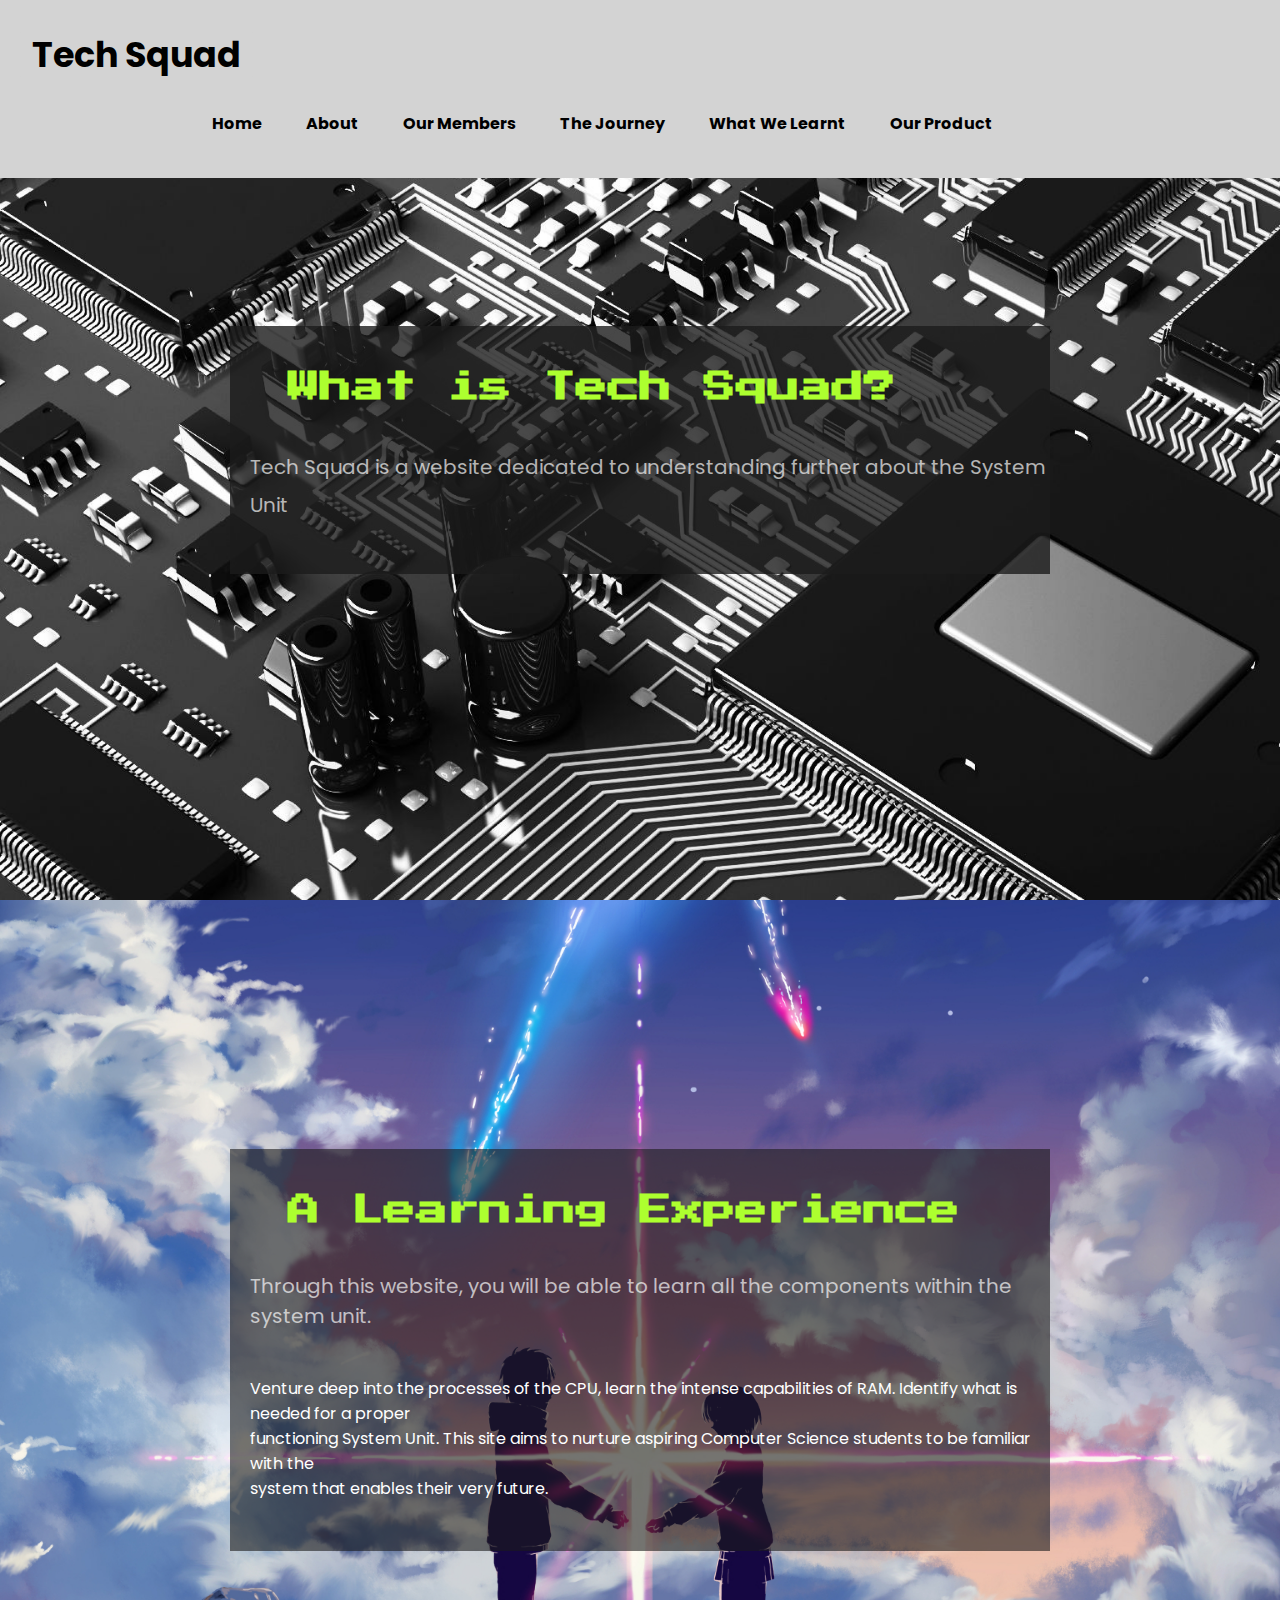
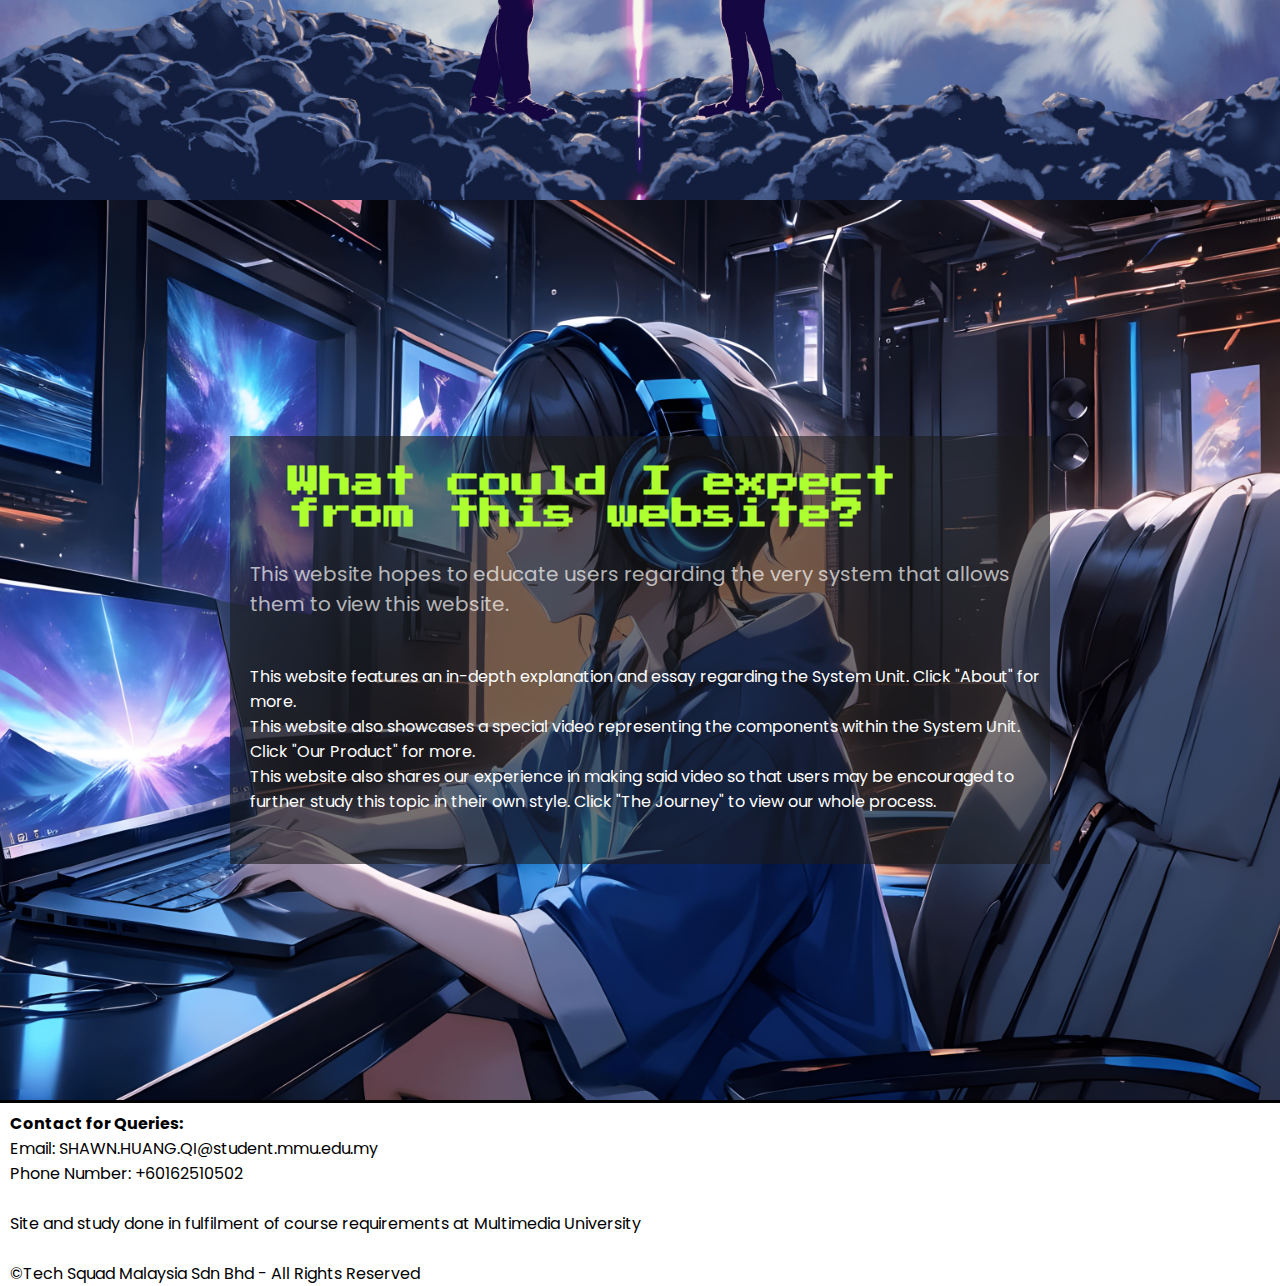
<file: Project_Files/index.html>
<!DOCTYPE html>
<html lang="en">
    <head>
        <link rel="shortcut icon" href="/img/image-removebg-preview.png">
        <meta charset="UTF-8">
        <meta name="viewport" content="width=device-width, initial-scale=1.0">
        <link rel="stylesheet" href="style.css">
        <link href="https://fonts.googleapis.com/css2?family=Press+Start+2P&display=swap" rel="stylesheet">
        <link href="https://fonts.googleapis.com/css2?family=Poppins:wght@300;500&display=swap" rel="stylesheet">
        <title>System Unit</title>
    </head>
    <!-- THIS IS A BODY -->
    <body>
        <header>
            <div class="header">
                <header class="logo">Tech Squad</header>
                <div class="header-right">
                    <a href="index.html">Home</a>
                    <a href="about.html">About</a>
                    <a href="members.html">Our Members</a>
                    <a href="journey.html">The Journey</a>
                    <a href="learn.html">What We Learnt</a>
                    <a href="product.html">Our Product</a>
                </div>
            </div>
        </header>
        <section class="section1">
            <div class="firstsec">
                <h1>What is Tech Squad?</h1>
                <h3>Tech Squad is a website dedicated to understanding further about the System Unit</h3>
            </div>
        </section>
        <section class="section2">
            <div class="secondsec">
                <h1>A Learning Experience</h1>
                <h3>Through this website, you will be able to learn all the components within the system unit.</h3>
                <br>
                <p>Venture deep into the processes of the CPU, learn the intense capabilities of RAM. Identify what is needed for a proper
                    <br>functioning System Unit. This site aims to nurture aspiring Computer Science students to be familiar with the
                    <br>system that enables their very future.
                </p>
            </div>
        </section>
        <section class="section3">
            <div class="thirdsec">
                <h1>What could I expect from this website?</h1>
                <h3>This website hopes to educate users regarding the very system that allows them to view this website.</h3>
                <br>
                <p>This website features an in-depth explanation and essay regarding the System Unit. Click "About" for more.
                <br>This website also showcases a special video representing the components within the System Unit. Click "Our Product" for more.
                <br>This website also shares our experience in making said video so that users may be encouraged to further study this topic in their own style.
                    Click "The Journey" to view our whole process.
                </p>
            </div>
        </section>
        <footer>
            <h4>Contact for Queries:</h4>
            <p>Email: SHAWN.HUANG.QI@student.mmu.edu.my</p>
            <p>Phone Number: +60162510502</p>
            <br>
            <p>Site and study done in fulfilment of course requirements at Multimedia University</p>
            <br>
            <p>©Tech Squad Malaysia Sdn Bhd - All Rights Reserved</p>
        </footer>
    </body>
</html>
</file>
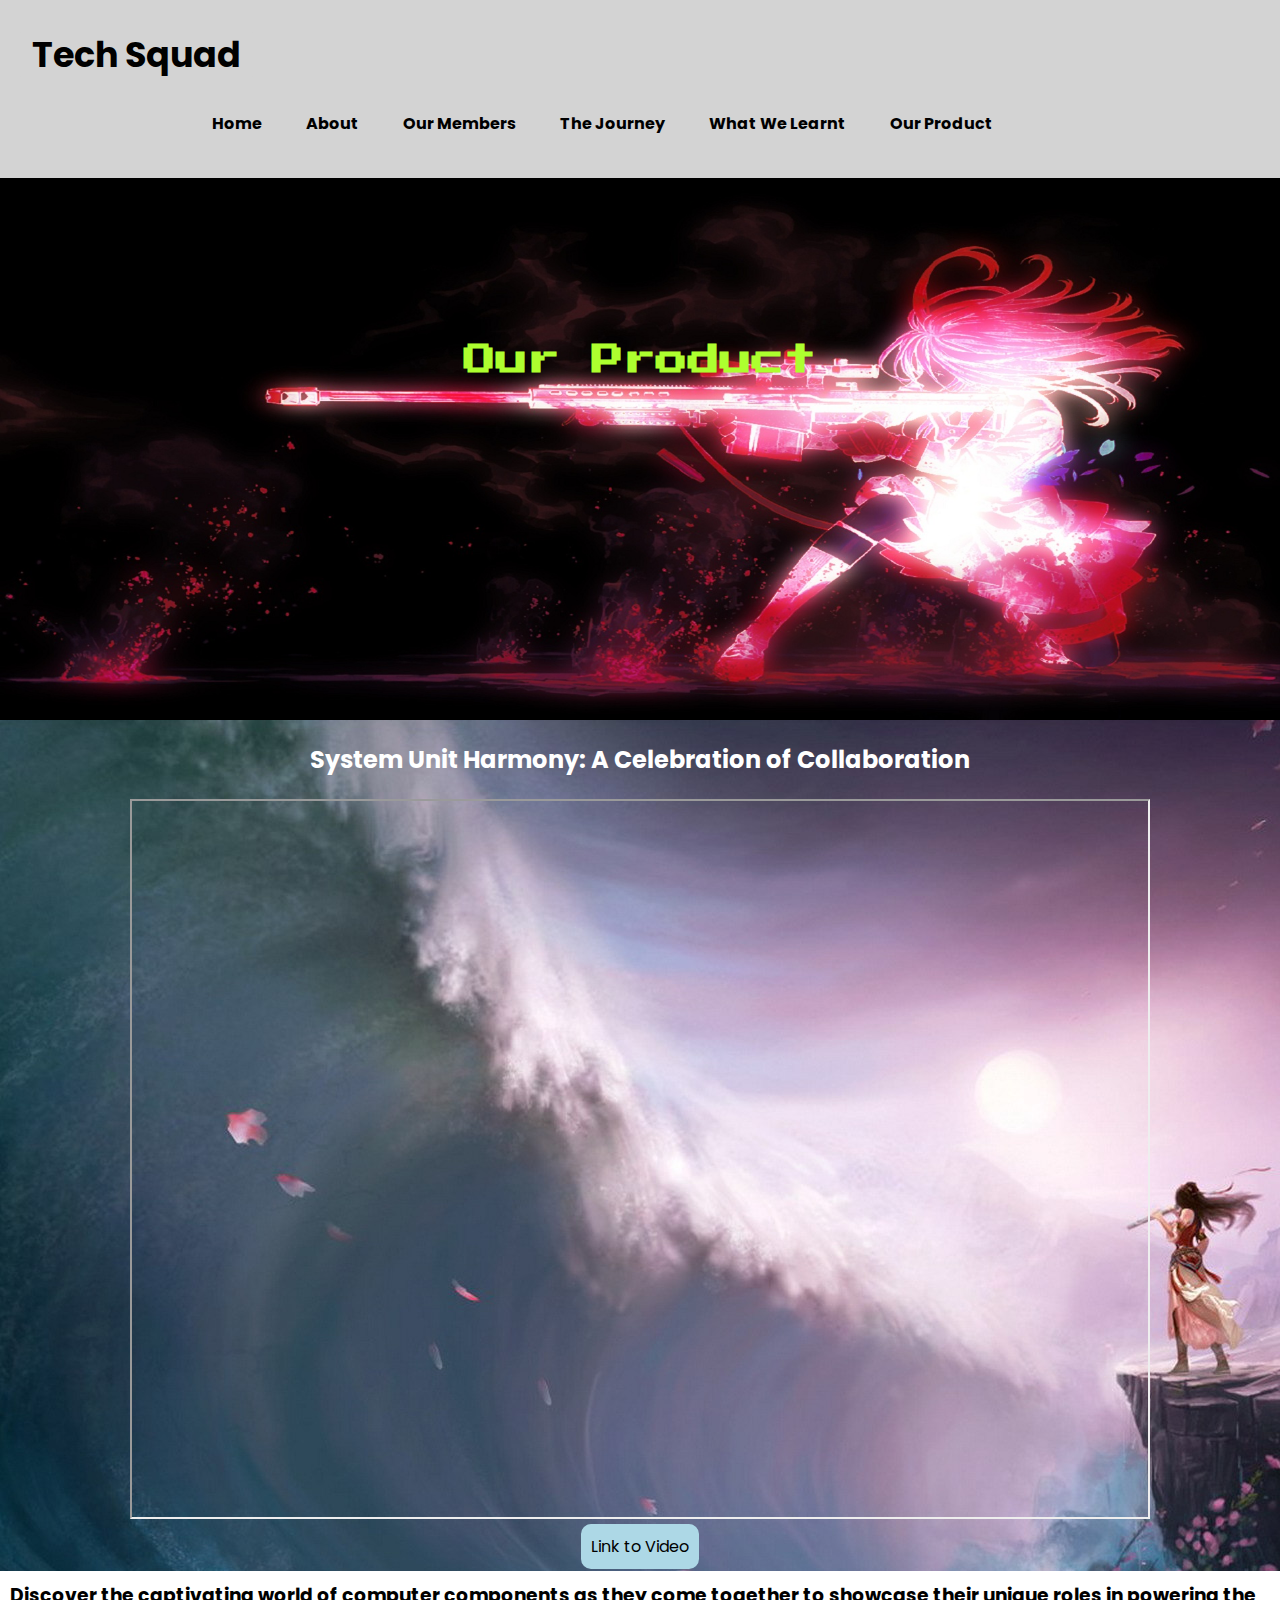
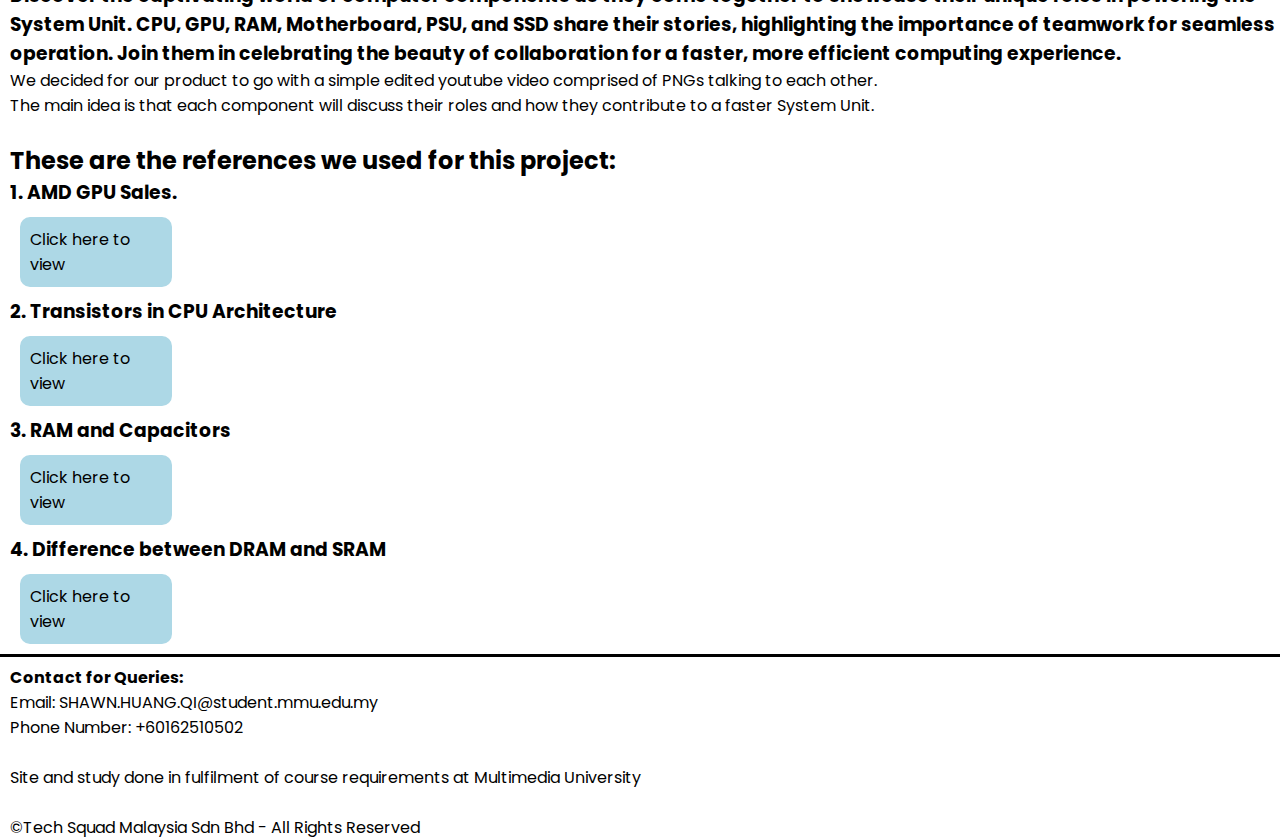
<file: Project_Files/product.html>
<!DOCTYPE html>
<html lang="en">
    <head>
        <link rel="shortcut icon" href="/img/image-removebg-preview.png">
        <meta charset="UTF-8">
        <meta name="viewport" content="width=device-width, initial-scale=1.0">
        <link rel="stylesheet" href="style.css">
        <link href="https://fonts.googleapis.com/css2?family=Press+Start+2P&display=swap" rel="stylesheet">
        <link href="https://fonts.googleapis.com/css2?family=Poppins:wght@300;500&display=swap" rel="stylesheet">
        <title>Products</title>
    </head>
    <body>
        <header>
            <div class="header">
                <header class="logo">Tech Squad</header>
                <div class="header-right">
                    <a href="index.html">Home</a>
                    <a href="about.html">About</a>
                    <a href="members.html">Our Members</a>
                    <a href="journey.html">The Journey</a>
                    <a href="learn.html">What We Learnt</a>
                    <a href="product.html">Our Product</a>
                </div>
            </div>
        </header>
        <section class="ourProductHeadingSec">
            <div class="Heading">
                <h1>Our Product</h1>
            </div>
        </section>
        <table>
            <tr>
                <!--Title border-->
                <td style="width:1980px; height:216" >
                    <div class="productTitle">
                        <h2> System Unit Harmony: A Celebration of Collaboration</h2>
                    </div>
                </td>
            </tr>
            <tr> 
                <!--Video-->
                <td> 
                    <div class="videoContainer">
                        <iframe width="60%" height="60%" src="https://www.youtube.com/embed/EyLbw_Y2Tpw" alt="Video"></iframe> 
                        <a href="https://youtu.be/EyLbw_Y2Tpw">Link to Video</a>
                    </div>
                </td>
            </tr>
        </table>
        <div class="videoDesc">
            <h3>Discover the captivating world of computer components as they come together to showcase their unique roles in powering the System Unit.
                CPU, GPU, RAM, Motherboard, PSU, and SSD share their stories, highlighting the importance of teamwork for seamless operation. 
                Join them in celebrating the beauty of collaboration for a faster, more efficient computing experience.</h3>
            <p>We decided for our product to go with a simple edited youtube video comprised of PNGs talking to each other.</p>
            <p>The main idea is that each component will discuss their roles and how they contribute to a faster System Unit.</p>
            <br>
            <h2>These are the references we used for this project:</h2>
            <h3>1. AMD GPU Sales. </h3>
            <a href="https://www.digitaltrends.com/computing/gpu-shipments-increase-q4-2023/#:~:text=The%20year-to-year%20gains%20are%20even%20more%20impressive%2C,at%20the%20end%20of%202022" alt="Amd GPU Sales">Click here to view</a>
            <h3>2. Transistors in CPU Architecture</h3>
            <a href="https://www.icdrex.com/the-brain-behind-the-machine-transistors-in-cpu-architecture/#:~:text=A%3A%20Transistors%20are%20tiny%20electronic,that%20make%20up%20a%20processor" alt="Transistors">Click here to view</a>
            <h3>3. RAM and Capacitors</h3>
            <a href="https://kids.britannica.com/students/assembly/view/53130#:~:text=Each%20cell%20in%20a%20dynamic,the%20transistors%20on%20the%20line" alt="RAM">Click here to view</a>
            <h3>4. Difference between DRAM and SRAM</h3>
            <a href="https://www.geeksforgeeks.org/difference-between-sram-and-dram/" alt="SRAM and DRAM">Click here to view</a>
        </div>
        <footer>
            <h4>Contact for Queries:</h4>
            <p>Email: SHAWN.HUANG.QI@student.mmu.edu.my</p>
            <p>Phone Number: +60162510502</p>
            <br>
            <p>Site and study done in fulfilment of course requirements at Multimedia University</p>
            <br>
            <p>©Tech Squad Malaysia Sdn Bhd - All Rights Reserved</p>
        </footer>
    </body>
</html>
</file>
<file: Project_Files/style.css>
* {
    padding: 0;
    margin: 0;
    box-sizing: border-box;
    font-family: 'Poppins', sans-serif;
    text-decoration: none;
    scroll-behavior: smooth;
    scroll-padding-top: 108px;
}

body {
    background: var(--bg-color);
    color: var(--text-color);
}

:root {
    --bg-color: #fff;
    --text-color: black;
}

/* centers the section */
section {
    padding: 80px 18%;
}

.section1 {
    position: relative;
    width: 100%;
    height: 100vh;
    background: url('img/bg1.jpg');
    background-size: cover;
    background-position: center;
    display: grid;
    grid-template-columns: repeat(1, 1fr);
    align-items: center;
}

.section1 .firstsec{
    background: rgba(27, 27, 27, 0.8);
    transition: 0.2s ease;
}

.section1 .firstsec:hover{
    transform: scale(1.2);
}

.section1 .firstsec h3, .aboutSection .aboutPageSec h3{
    opacity: 0.9;
    position: relative;
    color: #ffffffbf;
    font-size: 20px;
    font-weight: 400;
    line-height: 38px;  
    margin-bottom: 50px;
    margin-left: 20px;
}

.section1 .firstsec h1, .section2 .secondsec h1, .section3 .thirdsec h1, .aboutSection .aboutPageSec h1{
    display: flex;
    position: relative;
    height: 10vh;
    align-items: center;
    width: 100%;
}

.section2{
    overflow: hidden;
    position: relative;
    width: 100%;
    height: 100vh;
    background: url('img/bg2.png');
    background-size: cover;
    background-position: center;
    display: grid;
    grid-template-columns: repeat(1, 1fr);
    align-items: center;
}

.section2 .secondsec, .section3 .thirdsec{
    background: rgba(27, 27, 27, 0.6);
    transition: 0.2s ease;
}

.aboutSection{
    overflow: hidden;
    position: relative;
    width: 100%;
    height: 100vh;
    background: url('img/bg6.png');
    background-size: cover;
    background-position: center;
    display: grid;
    grid-template-columns: repeat(1, 1fr);
    align-items: center;
}

.aboutSection .aboutPageSec{
    background: rgba(27, 27, 27, 0.6);
    transition: 0.2s ease;
    padding: 20px;
    margin: 20px;
}

.section2 .secondsec:hover, .section3 .thirdsec:hover, .aboutSection .aboutPageSec:hover{
    transform: scale(1.2);
}

.section2 .secondsec h3, .section3 .thirdsec h3{
    opacity: 0.9;
    position: relative;
    color: #ffffffbf;
    font-size: 20px;
    font-weight: 400;
    margin-left: 20px;
    margin-bottom: 20px;
}

.buttonplsgocentre {
    display: flex;
    width: 100%;
    align-items: center;
    justify-content: center;
}

.aboutSection .aboutPageSec .buttonplsgocentre a{
    margin: 10px;
    padding: 10px;
    line-height: 25px;
    position: relative;
    color: white;
    border-radius: 4px;
    transition: 0.2s ease-in;
}

.aboutSection .aboutPageSec .buttonplsgocentre a:hover{
    transform: scale(1.2);
    background-color: white;
    color: black;
}

.section2 .secondsec p, .section3 .thirdsec p{
    color: white;
    margin-left: 20px;
    margin-bottom: 50px;
}

.section3{
    overflow: hidden;
    position: relative;
    width: 100%;
    height: 100vh;
    background: url('img/bg3.png');
    background-size: cover;
    background-position: center;
    display: grid;
    grid-template-columns: repeat(1, 1fr);
    align-items: center;
}

.ourProductHeadingSec {
    overflow: hidden;
    position: relative;
    width: 100%;
    height: 80vh;
    background: url('img/bg4.jpg');
    background-size: cover;
    background-position-y: center;
    display: grid;
    grid-template-columns: repeat(1, 1fr);
    align-items: center;
}

h1{
    color: greenyellow;
    margin: 2%;
    padding: 5%;
    font-size: 32px;
    font-family: "Press Start 2P", "consolas", sans-serif;
    position: relative;
    font-weight: bold;
    align-items: center;
}

.header {
    overflow: hidden;
    background-color: lightgray;
    padding: 20px 10px;
    position: fixed; /* Make the header fixed */
    top: 0; 
    width: 100%; 
    z-index: 1000; /*so it's above the other content*/
    }

.header a {
    float: left;
    margin: 10px;
    color: black;
    text-align: center;
    padding: 12px;
    text-decoration: none;
    line-height: 25px;
    border-radius: 4px;
    font-weight: bold;
    transition: 0.2s ease-in;
}

.header a:hover {
    background-color: white;
    transform: scale(1.2);
}

.header header{ 
    float: left;
    margin: 10px;
    padding: 12px;
    text-decoration: none;
    line-height: 25px;
    border-radius: 4px;
}

.header .logo{
    color: black;
    background-color: lightgray;
    font-size: 35px;
    font-weight: bold;
}

.header-right { 
    background-color: lightgray;
    float: right;
    width: 120vh;
}

footer h4{
    margin-left: 10px;
    margin-top: 8px;
}

footer p{
    margin-left: 10px;
}

.Heading{
    padding: 5%;
    width: 100%;
    display: flex;
    align-items: center;
    justify-content: center;
}


/* this condition will only apply with a screen that has a width dimension of 500px*/
@media screen and (max-width: 830px) {
    .header a {
        margin-left: 100px;
        float: none;
        display: block;
        text-align: left;
    }
    
    .header{
        height: 70vh;
        position: relative;
    }
    .header-right {
        float: left;   
        margin: 10px; 
        position: relative;
        left: 70px;
        align-items: center;
        justify-content: center;
    }
}

.videoContainer {
    display: flex;
    flex-direction: column;
    align-items: center;
    justify-content: center;
    width: 100%;
    height: 100%;
    box-sizing: border-box;
}

.videoContainer iframe {
    width: 80%;
    height: 80vh;
}

.videoContainer a{
    margin-top: 5px;
    color: black;
    border-width: 10px;
    border-radius: 10px;
    border-style: solid;
    border-color: lightblue;
    background-color: lightblue;
    transition: 0.2s ease-in;
}

.videoContainer a:hover{
    transform: scale(1.2);
}

.productTitle {
    display: flex;
    flex-direction: column;
    align-items: center;
    justify-content: center;
}

.productTitle{
    padding: 20px;
}

table{
    background: url("img/bg5.jpg")
}

table h2{
    color: white;
}

.videoDesc{
    margin-top: 10px;
    margin-left: 10px;
}

.videoDesc a{
    display: flex;
    flex-direction: column;
    width: 12%;
    margin: 10px;
    color: black;
    border-width: 10px;
    border-radius: 10px;
    border-style: solid;
    border-color: lightblue;
    background-color: lightblue;
    transition: 0.2s ease-in;
}

.videoDesc a:hover{
    transform: scale(1.2);
}

footer{
    border-style: solid;
    border-left: black;
    border-right: black;
    border-bottom: black;
}

.column {
    float: left;
    width: 50%;
  }
  
/* Clear floats after the columns */
.row:after {
    content: "";
    display: table;
    clear: both;
}

.bgShadow{
    padding: 80px 12%;
}

.bgShadow h2{
    margin-left:5%;
    text-decoration: underline;
    font-size: 80px;
}

.bgShadow h3{
    margin-top: 15%;
    background: rgba(27, 27, 27, 0.6);
    padding: 5%;
}
.bgShadow p{
    opacity: 0.9;
    background: rgba(27, 27, 27, 0.6);
    padding: 5%;
}

.Members {
    padding: 5%;
    display: grid;
    justify-content: center;
    align-items: center;
}

.Members img{
    display: flex;
    position: relative;
    height: 50vh;
    width: 50vh;
    left: 20%;
    
}

.Members table, .Members th, .Members td{
    padding: 5px;
    border-collapse: collapse;
    background: none;
    border-style: solid;
    border-width: 3px;
    border-color: black;
}

ul {
    list-style-type: disc; /* Ensure bullets are shown */
    padding-left: 20px; /* Add padding to indent the list */
}

ul ul {
    list-style-type: circle; /* Different bullet style for nested list */
}

li {
    margin: 5px 0; /* Add some margin for better readability */
}
</file>
